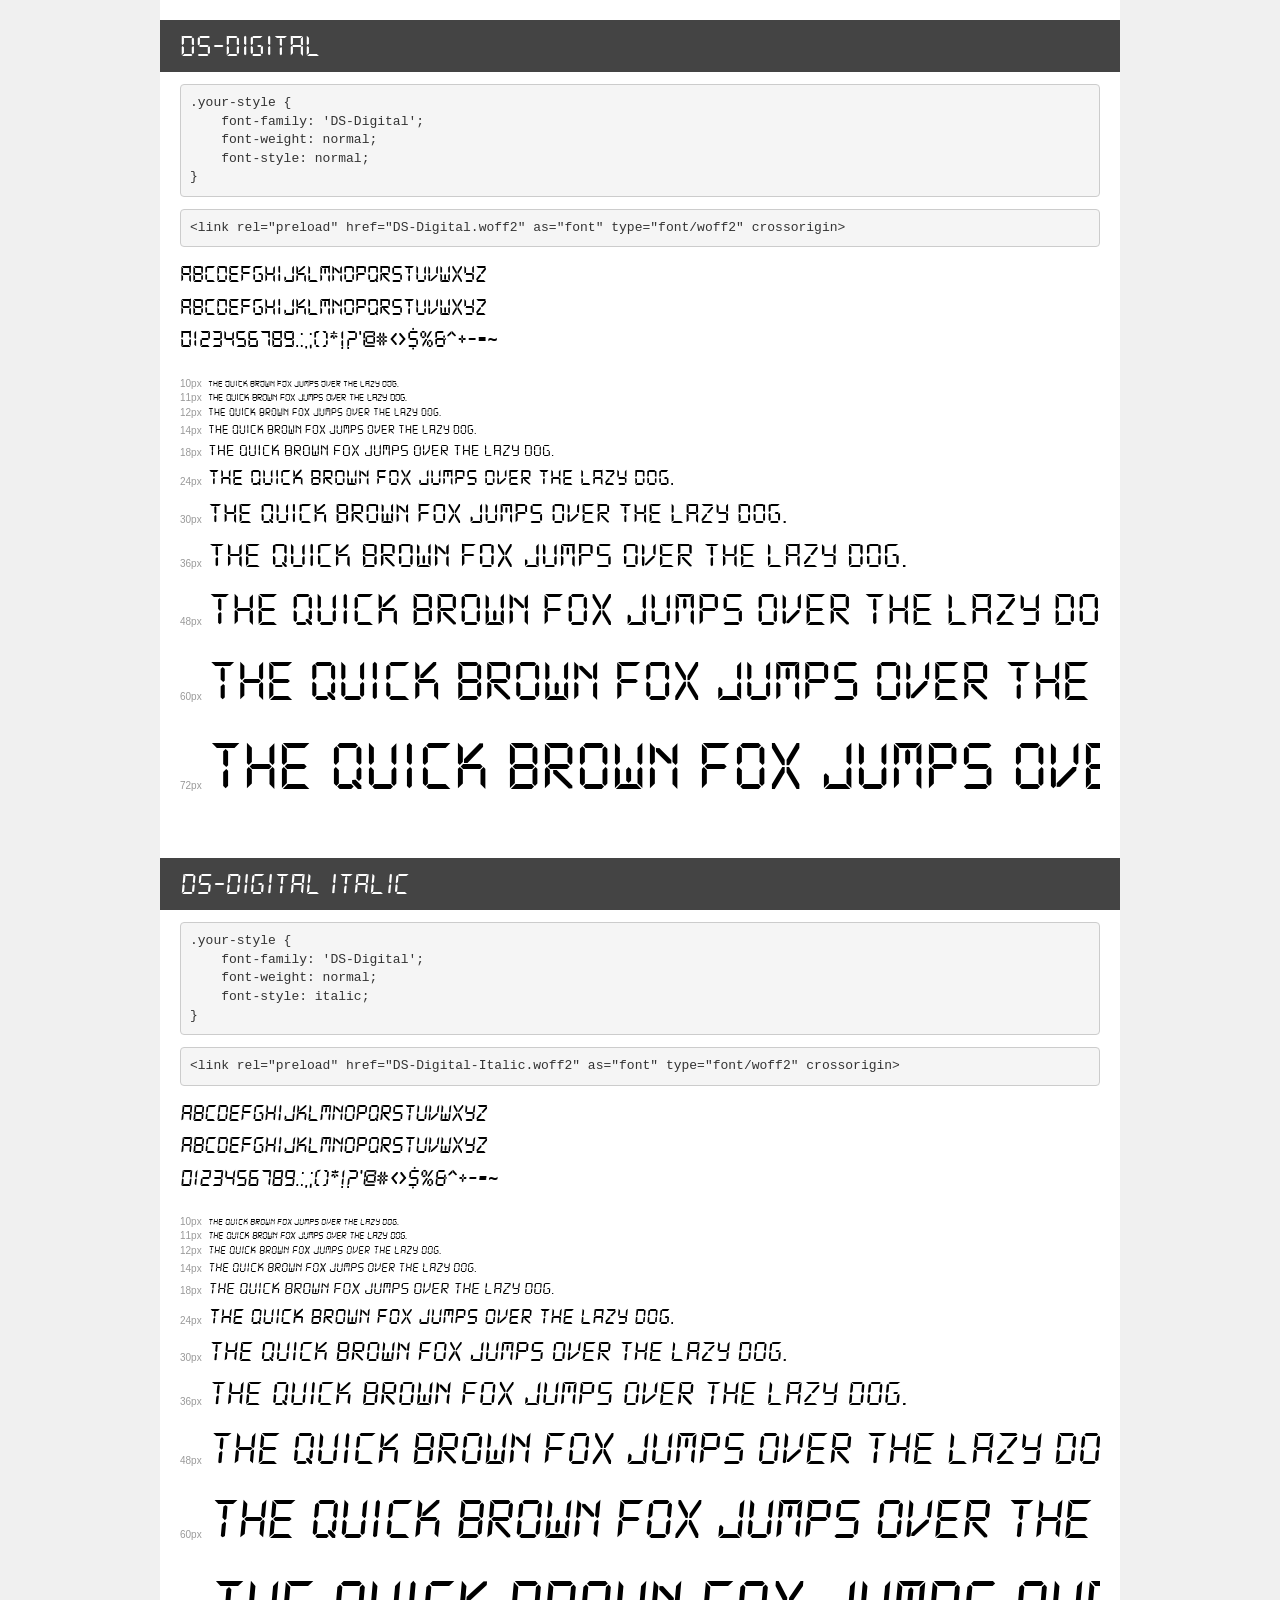
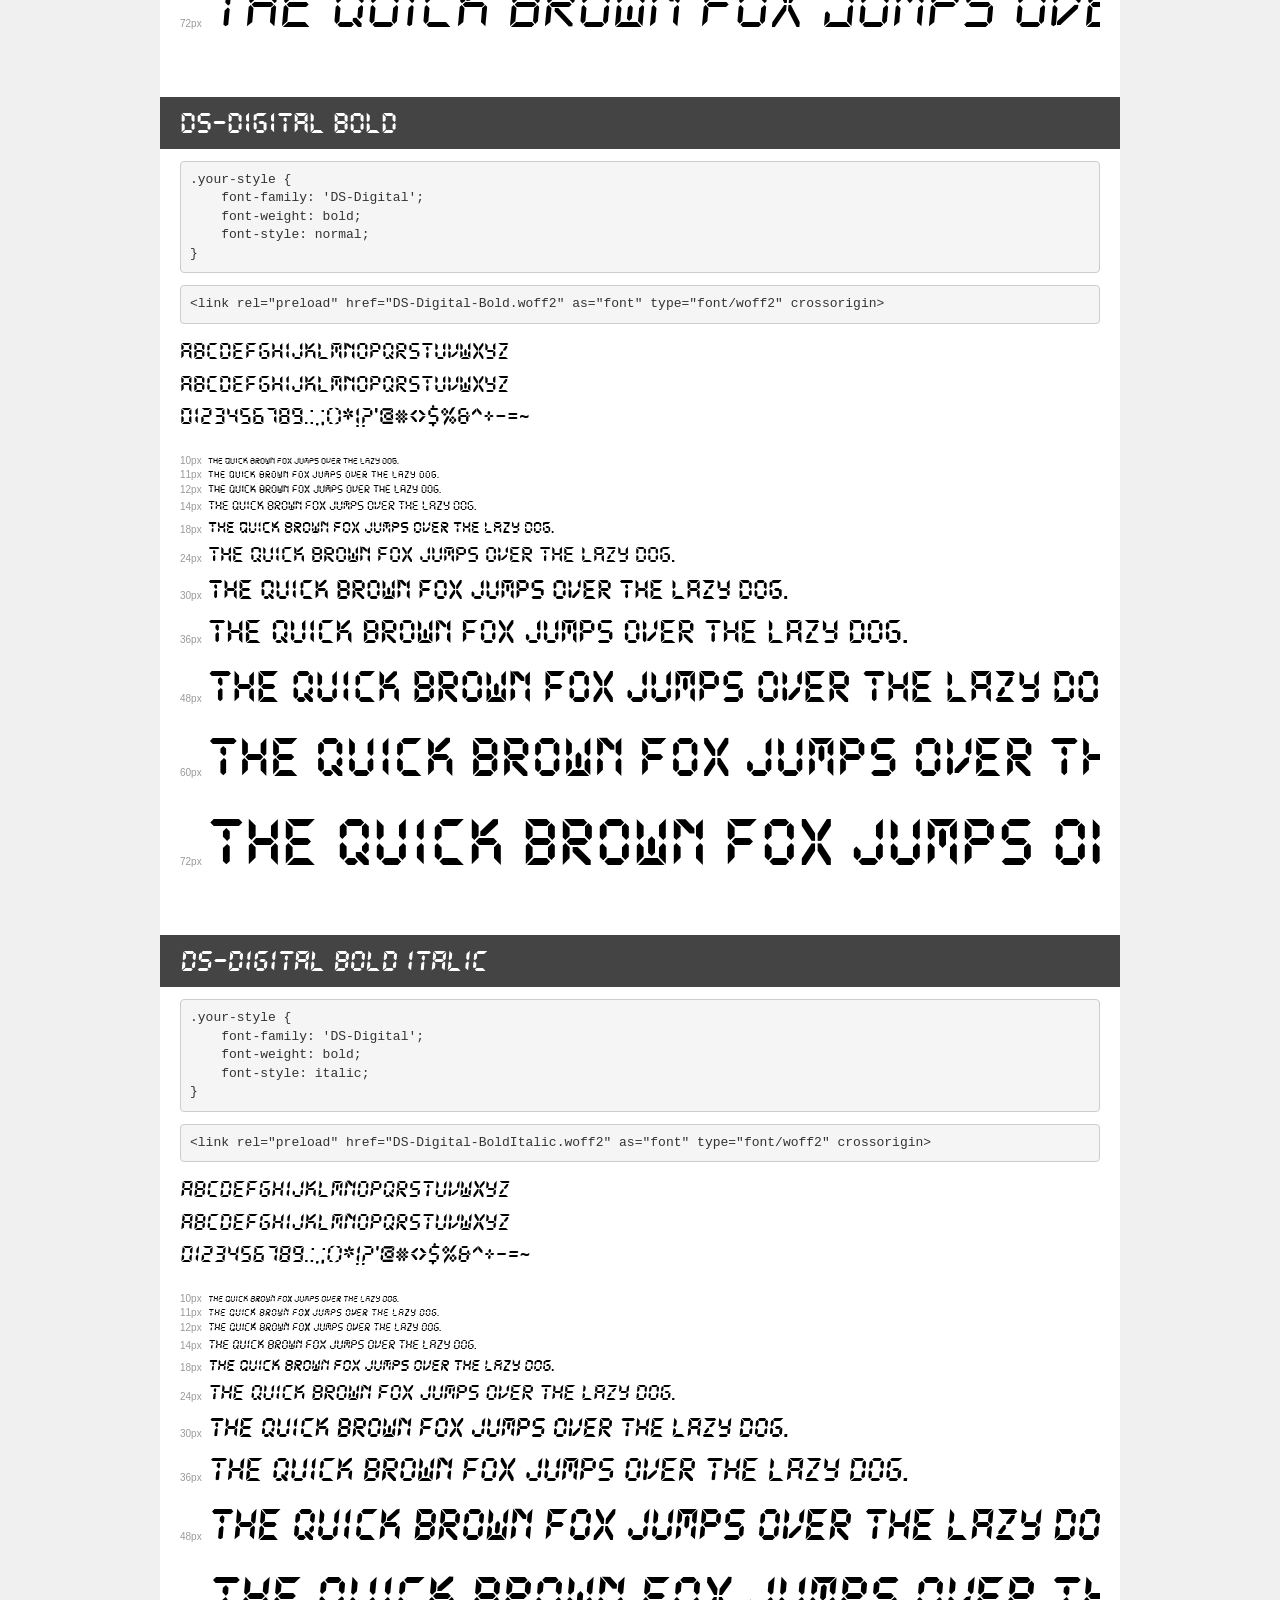
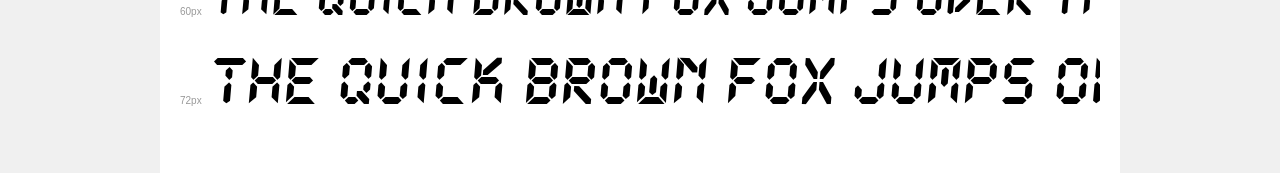
<file: assets/fonts/transfonter.org-20260415-193529/demo.html>
<!DOCTYPE html>
<html lang="en">
<head>
    <meta charset="utf-8">
    <meta http-equiv="X-UA-Compatible" content="IE=edge">
    <meta name="viewport" content="width=device-width, initial-scale=1">
    <meta name="robots" content="noindex, noarchive">
    <meta name="format-detection" content="telephone=no">
    <title>Transfonter demo</title>
    <link href="stylesheet.css" rel="stylesheet">
    <style>
        /*
        http://meyerweb.com/eric/tools/css/reset/
        v2.0 | 20110126
        License: none (public domain)
        */
        html, body, div, span, applet, object, iframe,
        h1, h2, h3, h4, h5, h6, p, blockquote, pre,
        a, abbr, acronym, address, big, cite, code,
        del, dfn, em, img, ins, kbd, q, s, samp,
        small, strike, strong, sub, sup, tt, var,
        b, u, i, center,
        dl, dt, dd, ol, ul, li,
        fieldset, form, label, legend,
        table, caption, tbody, tfoot, thead, tr, th, td,
        article, aside, canvas, details, embed,
        figure, figcaption, footer, header, hgroup,
        menu, nav, output, ruby, section, summary,
        time, mark, audio, video {
            margin: 0;
            padding: 0;
            border: 0;
            font-size: 100%;
            font: inherit;
            vertical-align: baseline;
        }
        /* HTML5 display-role reset for older browsers */
        article, aside, details, figcaption, figure,
        footer, header, hgroup, menu, nav, section {
            display: block;
        }
        body {
            line-height: 1;
        }
        ol, ul {
            list-style: none;
        }
        blockquote, q {
            quotes: none;
        }
        blockquote:before, blockquote:after,
        q:before, q:after {
            content: '';
            content: none;
        }
        table {
            border-collapse: collapse;
            border-spacing: 0;
        }
        /* demo styles */
        body {
            background: #f0f0f0;
            color: #000;
        }
        .page {
            background: #fff;
            width: 920px;
            margin: 0 auto;
            padding: 20px 20px 0 20px;
            overflow: hidden;
        }
        .font-container {
            overflow-x: auto;
            overflow-y: hidden;
            margin-bottom: 40px;
            line-height: 1.3;
            white-space: nowrap;
            padding-bottom: 5px;
        }
        h1 {
            position: relative;
            background: #444;
            font-size: 32px;
            color: #fff;
            padding: 10px 20px;
            margin: 0 -20px 12px -20px;
        }
        .letters {
            font-size: 25px;
            margin-bottom: 20px;
        }
        .s10:before {
            content: '10px';
        }
        .s11:before {
            content: '11px';
        }
        .s12:before {
            content: '12px';
        }
        .s14:before {
            content: '14px';
        }
        .s18:before {
            content: '18px';
        }
        .s24:before {
            content: '24px';
        }
        .s30:before {
            content: '30px';
        }
        .s36:before {
            content: '36px';
        }
        .s48:before {
            content: '48px';
        }
        .s60:before {
            content: '60px';
        }
        .s72:before {
            content: '72px';
        }
        .s10:before, .s11:before, .s12:before, .s14:before,
        .s18:before, .s24:before, .s30:before, .s36:before,
        .s48:before, .s60:before, .s72:before {
            font-family: Arial, sans-serif;
            font-size: 10px;
            font-weight: normal;
            font-style: normal;
            color: #999;
            padding-right: 6px;
        }
        pre {
            display: block;
            padding: 9px;
            margin: 0 0 12px;
            font-family: Monaco, Menlo, Consolas, "Courier New", monospace;
            font-size: 13px;
            line-height: 1.428571429;
            color: #333;
            font-weight: normal;
            font-style: normal;
            background-color: #f5f5f5;
            border: 1px solid #ccc;
            overflow-x: auto;
            border-radius: 4px;
        }
        /* responsive */
        @media (max-width: 959px) {
            .page {
                width: auto;
                margin: 0;
            }
        }
    </style>
</head>
<body>
<div class="page">
    <div class="demo">
        <h1 style="font-family: 'DS-Digital'; font-weight: normal; font-style: normal;">DS-Digital</h1>
        <pre title="Usage">.your-style {
    font-family: 'DS-Digital';
    font-weight: normal;
    font-style: normal;
}</pre>
        <pre title="Preload (optional)">
&lt;link rel=&quot;preload&quot; href=&quot;DS-Digital.woff2&quot; as=&quot;font&quot; type=&quot;font/woff2&quot; crossorigin&gt;</pre>
        <div class="font-container" style="font-family: 'DS-Digital'; font-weight: normal; font-style: normal;">
            <p class="letters">
                abcdefghijklmnopqrstuvwxyz<br>
ABCDEFGHIJKLMNOPQRSTUVWXYZ<br>
                0123456789.:,;()*!?'@#&lt;&gt;$%&^+-=~
            </p>
            <p class="s10" style="font-size: 10px;">The quick brown fox jumps over the lazy dog.</p>
            <p class="s11" style="font-size: 11px;">The quick brown fox jumps over the lazy dog.</p>
            <p class="s12" style="font-size: 12px;">The quick brown fox jumps over the lazy dog.</p>
            <p class="s14" style="font-size: 14px;">The quick brown fox jumps over the lazy dog.</p>
            <p class="s18" style="font-size: 18px;">The quick brown fox jumps over the lazy dog.</p>
            <p class="s24" style="font-size: 24px;">The quick brown fox jumps over the lazy dog.</p>
            <p class="s30" style="font-size: 30px;">The quick brown fox jumps over the lazy dog.</p>
            <p class="s36" style="font-size: 36px;">The quick brown fox jumps over the lazy dog.</p>
            <p class="s48" style="font-size: 48px;">The quick brown fox jumps over the lazy dog.</p>
            <p class="s60" style="font-size: 60px;">The quick brown fox jumps over the lazy dog.</p>
            <p class="s72" style="font-size: 72px;">The quick brown fox jumps over the lazy dog.</p>
        </div>
    </div>

    <div class="demo">
        <h1 style="font-family: 'DS-Digital'; font-weight: normal; font-style: italic;">DS-Digital Italic</h1>
        <pre title="Usage">.your-style {
    font-family: 'DS-Digital';
    font-weight: normal;
    font-style: italic;
}</pre>
        <pre title="Preload (optional)">
&lt;link rel=&quot;preload&quot; href=&quot;DS-Digital-Italic.woff2&quot; as=&quot;font&quot; type=&quot;font/woff2&quot; crossorigin&gt;</pre>
        <div class="font-container" style="font-family: 'DS-Digital'; font-weight: normal; font-style: italic;">
            <p class="letters">
                abcdefghijklmnopqrstuvwxyz<br>
ABCDEFGHIJKLMNOPQRSTUVWXYZ<br>
                0123456789.:,;()*!?'@#&lt;&gt;$%&^+-=~
            </p>
            <p class="s10" style="font-size: 10px;">The quick brown fox jumps over the lazy dog.</p>
            <p class="s11" style="font-size: 11px;">The quick brown fox jumps over the lazy dog.</p>
            <p class="s12" style="font-size: 12px;">The quick brown fox jumps over the lazy dog.</p>
            <p class="s14" style="font-size: 14px;">The quick brown fox jumps over the lazy dog.</p>
            <p class="s18" style="font-size: 18px;">The quick brown fox jumps over the lazy dog.</p>
            <p class="s24" style="font-size: 24px;">The quick brown fox jumps over the lazy dog.</p>
            <p class="s30" style="font-size: 30px;">The quick brown fox jumps over the lazy dog.</p>
            <p class="s36" style="font-size: 36px;">The quick brown fox jumps over the lazy dog.</p>
            <p class="s48" style="font-size: 48px;">The quick brown fox jumps over the lazy dog.</p>
            <p class="s60" style="font-size: 60px;">The quick brown fox jumps over the lazy dog.</p>
            <p class="s72" style="font-size: 72px;">The quick brown fox jumps over the lazy dog.</p>
        </div>
    </div>

    <div class="demo">
        <h1 style="font-family: 'DS-Digital'; font-weight: bold; font-style: normal;">DS-Digital Bold</h1>
        <pre title="Usage">.your-style {
    font-family: 'DS-Digital';
    font-weight: bold;
    font-style: normal;
}</pre>
        <pre title="Preload (optional)">
&lt;link rel=&quot;preload&quot; href=&quot;DS-Digital-Bold.woff2&quot; as=&quot;font&quot; type=&quot;font/woff2&quot; crossorigin&gt;</pre>
        <div class="font-container" style="font-family: 'DS-Digital'; font-weight: bold; font-style: normal;">
            <p class="letters">
                abcdefghijklmnopqrstuvwxyz<br>
ABCDEFGHIJKLMNOPQRSTUVWXYZ<br>
                0123456789.:,;()*!?'@#&lt;&gt;$%&^+-=~
            </p>
            <p class="s10" style="font-size: 10px;">The quick brown fox jumps over the lazy dog.</p>
            <p class="s11" style="font-size: 11px;">The quick brown fox jumps over the lazy dog.</p>
            <p class="s12" style="font-size: 12px;">The quick brown fox jumps over the lazy dog.</p>
            <p class="s14" style="font-size: 14px;">The quick brown fox jumps over the lazy dog.</p>
            <p class="s18" style="font-size: 18px;">The quick brown fox jumps over the lazy dog.</p>
            <p class="s24" style="font-size: 24px;">The quick brown fox jumps over the lazy dog.</p>
            <p class="s30" style="font-size: 30px;">The quick brown fox jumps over the lazy dog.</p>
            <p class="s36" style="font-size: 36px;">The quick brown fox jumps over the lazy dog.</p>
            <p class="s48" style="font-size: 48px;">The quick brown fox jumps over the lazy dog.</p>
            <p class="s60" style="font-size: 60px;">The quick brown fox jumps over the lazy dog.</p>
            <p class="s72" style="font-size: 72px;">The quick brown fox jumps over the lazy dog.</p>
        </div>
    </div>

    <div class="demo">
        <h1 style="font-family: 'DS-Digital'; font-weight: bold; font-style: italic;">DS-Digital Bold Italic</h1>
        <pre title="Usage">.your-style {
    font-family: 'DS-Digital';
    font-weight: bold;
    font-style: italic;
}</pre>
        <pre title="Preload (optional)">
&lt;link rel=&quot;preload&quot; href=&quot;DS-Digital-BoldItalic.woff2&quot; as=&quot;font&quot; type=&quot;font/woff2&quot; crossorigin&gt;</pre>
        <div class="font-container" style="font-family: 'DS-Digital'; font-weight: bold; font-style: italic;">
            <p class="letters">
                abcdefghijklmnopqrstuvwxyz<br>
ABCDEFGHIJKLMNOPQRSTUVWXYZ<br>
                0123456789.:,;()*!?'@#&lt;&gt;$%&^+-=~
            </p>
            <p class="s10" style="font-size: 10px;">The quick brown fox jumps over the lazy dog.</p>
            <p class="s11" style="font-size: 11px;">The quick brown fox jumps over the lazy dog.</p>
            <p class="s12" style="font-size: 12px;">The quick brown fox jumps over the lazy dog.</p>
            <p class="s14" style="font-size: 14px;">The quick brown fox jumps over the lazy dog.</p>
            <p class="s18" style="font-size: 18px;">The quick brown fox jumps over the lazy dog.</p>
            <p class="s24" style="font-size: 24px;">The quick brown fox jumps over the lazy dog.</p>
            <p class="s30" style="font-size: 30px;">The quick brown fox jumps over the lazy dog.</p>
            <p class="s36" style="font-size: 36px;">The quick brown fox jumps over the lazy dog.</p>
            <p class="s48" style="font-size: 48px;">The quick brown fox jumps over the lazy dog.</p>
            <p class="s60" style="font-size: 60px;">The quick brown fox jumps over the lazy dog.</p>
            <p class="s72" style="font-size: 72px;">The quick brown fox jumps over the lazy dog.</p>
        </div>
    </div>

</div>
</body>
</html>
</file>
<file: assets/fonts/transfonter.org-20260415-193529/stylesheet.css>
@font-face {
    font-family: 'DS-Digital';
    src: url('DS-Digital.woff2') format('woff2'),
        url('DS-Digital.woff') format('woff');
    font-weight: normal;
    font-style: normal;
    font-display: swap;
}

@font-face {
    font-family: 'DS-Digital';
    src: url('DS-Digital-Italic.woff2') format('woff2'),
        url('DS-Digital-Italic.woff') format('woff');
    font-weight: normal;
    font-style: italic;
    font-display: swap;
}

@font-face {
    font-family: 'DS-Digital';
    src: url('DS-Digital-Bold.woff2') format('woff2'),
        url('DS-Digital-Bold.woff') format('woff');
    font-weight: bold;
    font-style: normal;
    font-display: swap;
}

@font-face {
    font-family: 'DS-Digital';
    src: url('DS-Digital-BoldItalic.woff2') format('woff2'),
        url('DS-Digital-BoldItalic.woff') format('woff');
    font-weight: bold;
    font-style: italic;
    font-display: swap;
}
</file>
